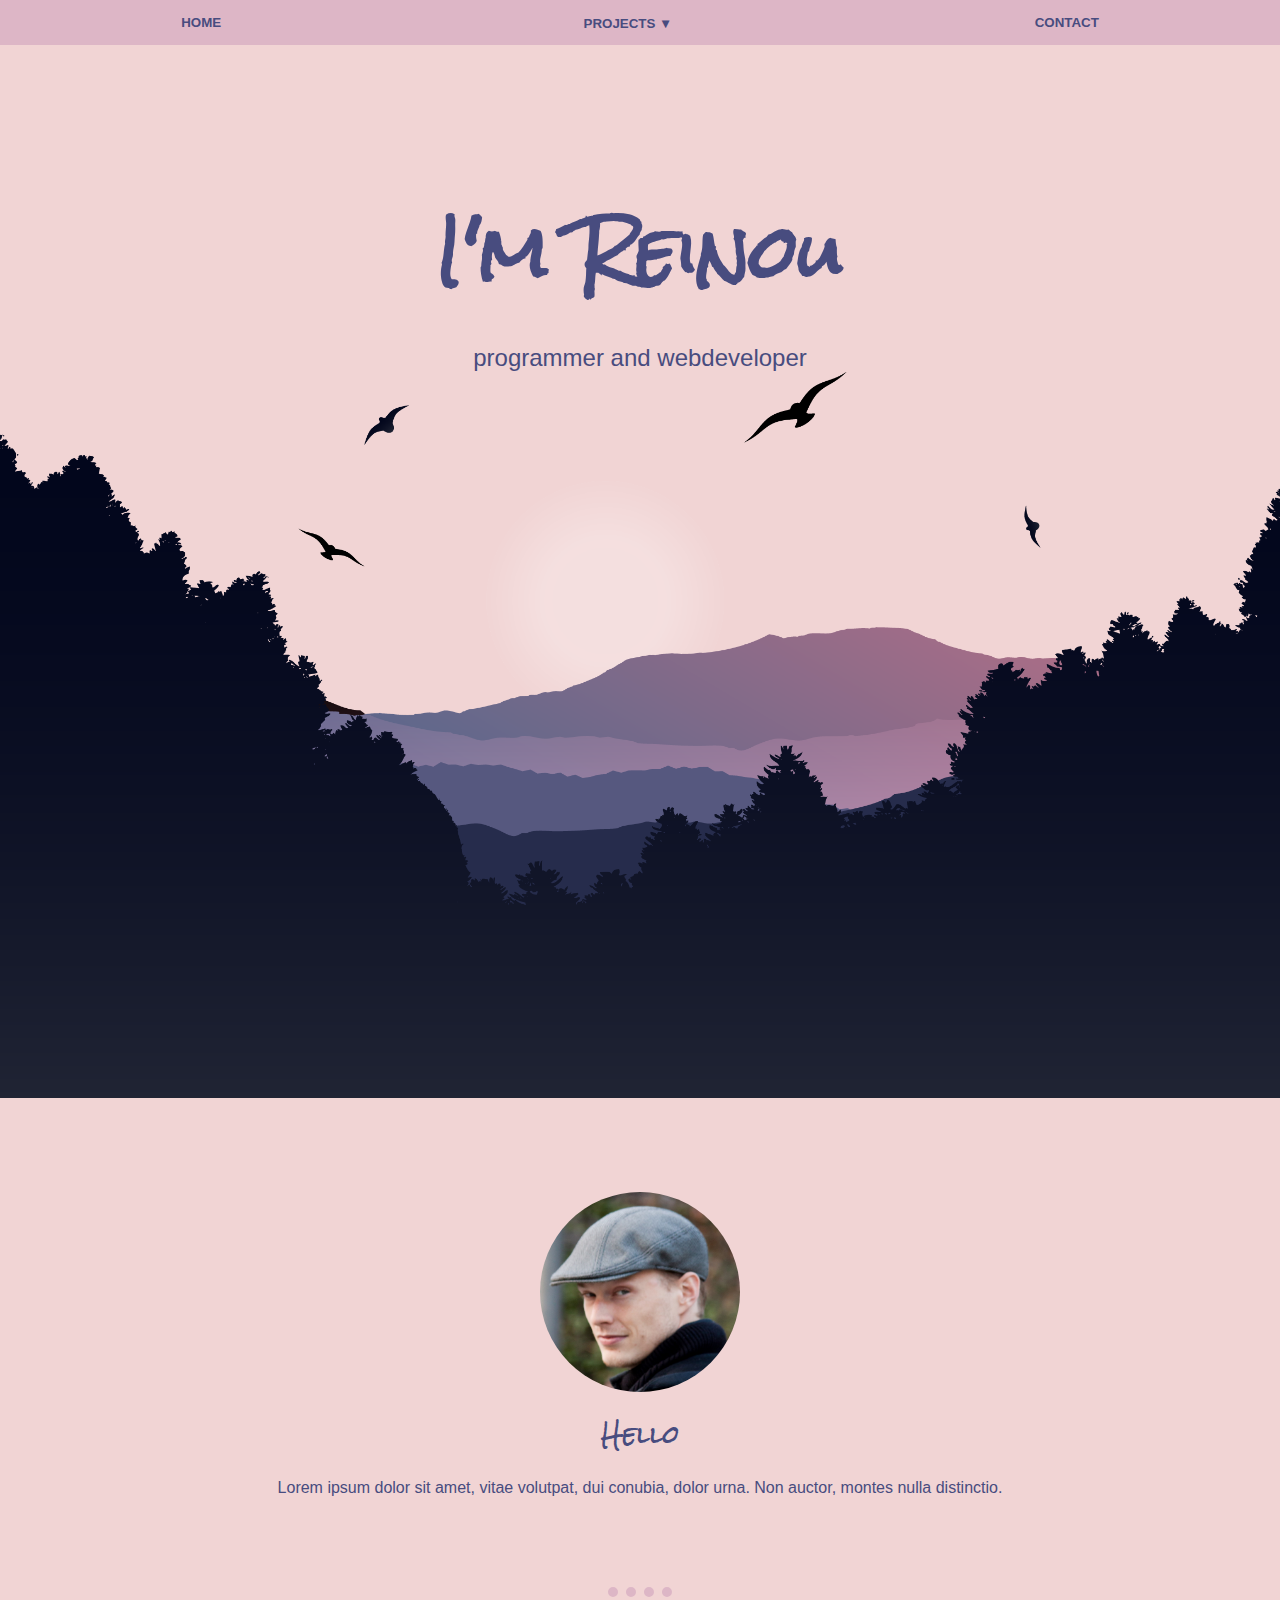
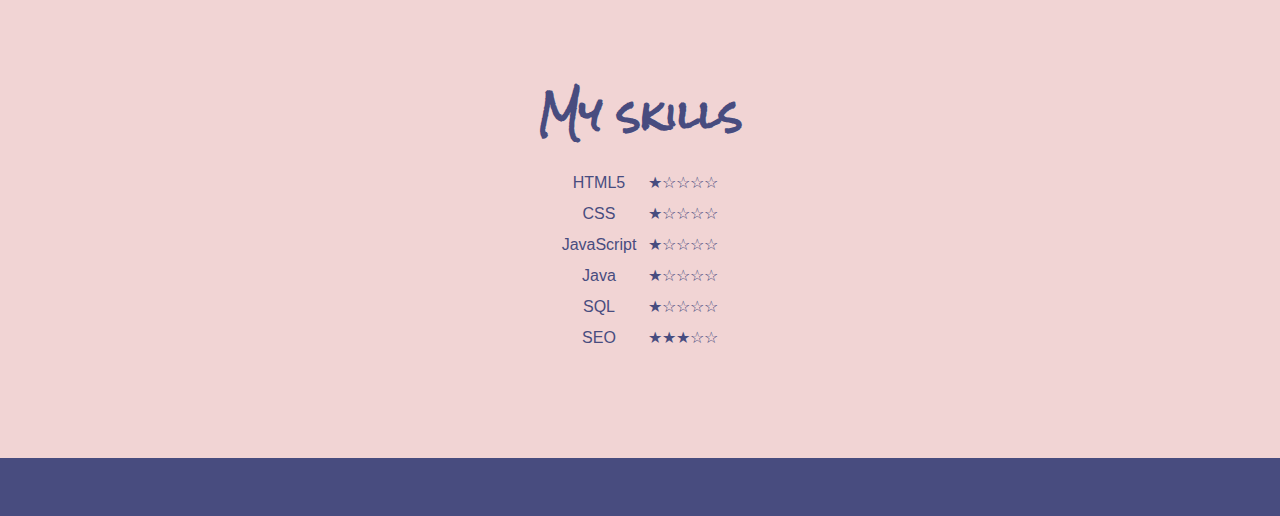
<file: index.html>
<!DOCTYPE html>
<html lang="en" dir="ltr">

  <head>
    <meta charset="utf-8">
    <title>Reinou van Veen</title>
    <link rel="stylesheet" href="styles.css">
    <link rel="icon" type="image/png" href="images/favicon.ico"/>
    <link href="https://fonts.googleapis.com/css2?family=Rock+Salt&display=swap" rel="stylesheet">
  </head>

  <body>
    <nav>
      <div class="dropdown">
        <button><a href="index.html" class="link">HOME</a></button>
          <div class="projects">
            <button>PROJECTS &#9660;</button>
            <ul style="pointer-events: all;">
              <li><a target="_blank" href="https://github.com/Reinou1986" class="link">GitHub</a></li>
              <li><a href="JavaScript.html" class="link">JavaScript functions</a></li>
              <li><a href="#" class="link">#JavaScript30</a></li>
              <li><a href="#" class="link">Dolor sit amet</a></li>
            </ul>
          </div>
        <button><a href="contact.html" class="contact">CONTACT</a></button>
      </div>
    </nav>

    <div class="top-Container">
      <h1>I'm Reinou</h1>
      <h2>programmer and webdeveloper</h2>
      <img src="images/mountain.png" alt="mountain-img" style="width: 100%;">
    </div>
    <div class="middle-Container">
      <a href="https://www.linkedin.com/in/reinou-van-veen-ab609630/" target="_blank"><img class="profileImg" alt="" src="images/10373018_850190521666700_1630243613571134899_o_850190521666700.jpg"></a>
      <h2 style="font-family: 'Rock Salt', cursive; ">Hello</h2>
      <p style="padding-bottom: 30px;">Lorem ipsum dolor sit amet, vitae volutpat, dui conubia, dolor urna. Non auctor, montes nulla distinctio.</p>
      <hr class="hr1">
      <h1 style="text-align: center;margin-top: 0px; padding-top: 30px; font-size: 40px;">My skills</h2>
      <table cellspacing="10" align= "center">
        <tbody>
          <tr>
            <td>HTML5</td>
            <td>&#9733;&#9734;&#9734;&#9734;&#9734;</td>
          </tr>
          <tr>
            <td>CSS</td>
            <td>&#9733;&#9734;&#9734;&#9734;&#9734;</td>
          </tr>
          <tr>
            <td>JavaScript</td>
            <td>&#9733;&#9734;&#9734;&#9734;&#9734;</td>
          </tr>
          <tr>
            <td>Java</td>
            <td>&#9733;&#9734;&#9734;&#9734;&#9734;</td>
          </tr>
          <tr>
            <td>SQL</td>
            <td>&#9733;&#9734;&#9734;&#9734;&#9734;</td>
          </tr>
          <tr>
            <td>SEO</td>
            <td>&#9733;&#9733;&#9733;&#9734;&#9734;</td>
          </tr>
        </tbody>
      </table>
    </div>

    <div class="bottom-Container">
      <p style="margin: 0;">© 2021 Reinou van Veen.</p>
    </div>

  </body>
</html>
</file>
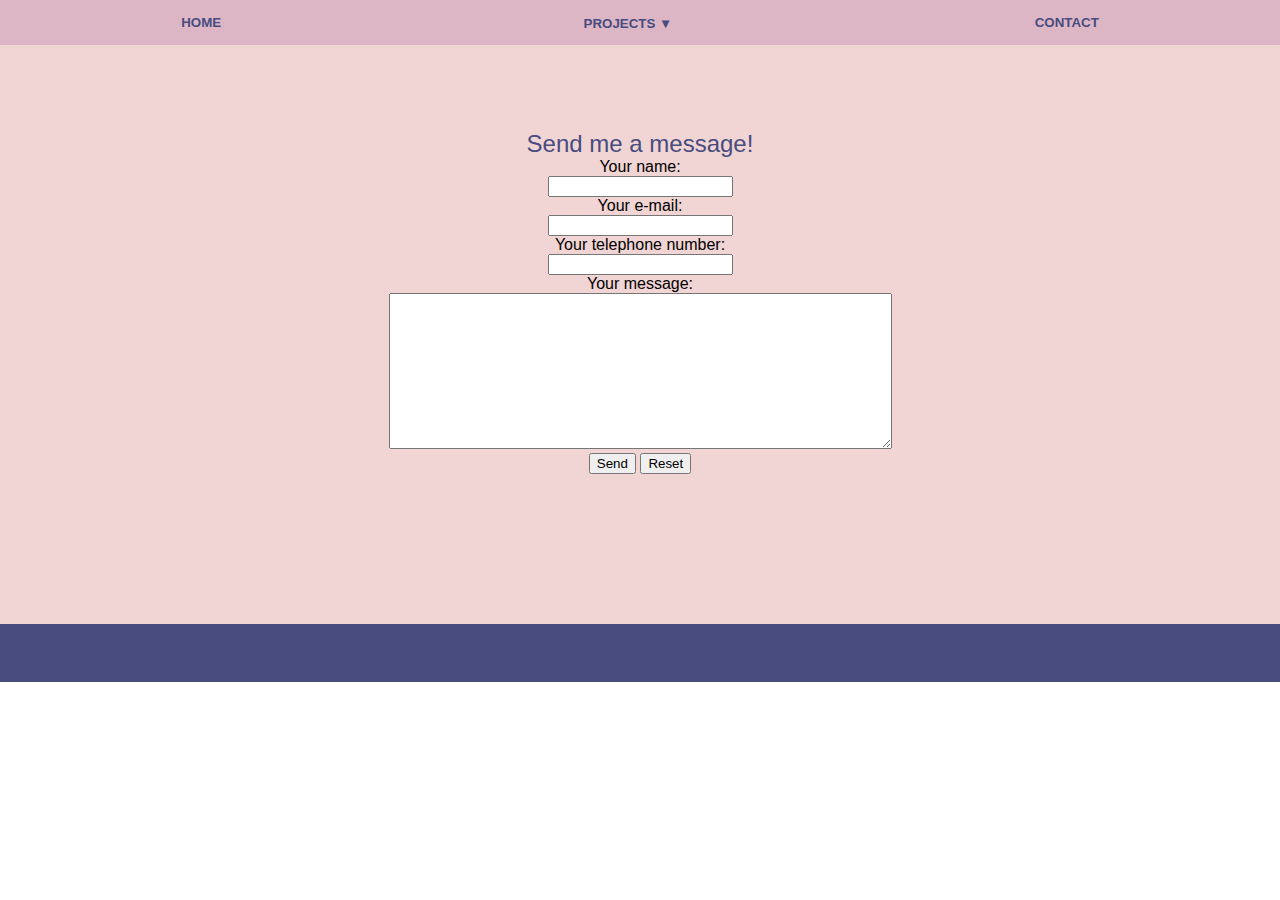
<file: contact.html>
<!DOCTYPE html>
<html lang="en" dir="ltr">

  <head>
    <meta charset="utf-8">
    <title>Contact me</title>
    <link rel="stylesheet" href="styles.css">
    <link rel="icon" type="image/png" href="images/favicon.ico"/>
  </head>

  <body>

    <nav>
      <div class="dropdown">
        <button><a href="index.html" class="link">HOME</a></button>
          <div class="projects">
            <button>PROJECTS &#9660;</button>
            <ul>
              <li><a target="_blank" href="https://github.com/Reinou1986" class="link">GitHub</a></li>
              <li><a href="#" class="link">JavaScript functions</a></li>
              <li><a href="#" class="link">#JavaScript30</a></li>
              <li><a href="#" class="link">Dolor sit amet</a></li>
            </ul>
          </div>
        <button><a href="contact.html" class="contact">CONTACT</a></button>
      </div>
    </nav>
    
    <div class="top-Container">
      <h2>Send me a message!</h2>
      <form enctype="plain/text" action="mailto:reinou.v.veen@gmail.com" method="post" style="padding-bottom: 150px;">
        <label>Your name:</label>
        <br>
        <input type="text" name="yourName" value="">
        <br>
        <label>Your e-mail:</label>
        <br>
        <input type="text" name="yourEmail" value="">
        <br>
        <label>Your telephone number:</label>
        <br>
        <input type="text" name="phoneNumber" value="">
        <br>
        <label>Your message:</label>
        <br>
        <textarea name="yourMessage" rows="10" cols="60"></textarea>
        <br>
        <input type="submit" name="" value="Send">
        <input type="reset" name="" value="Reset">
      </form>
    </div>

    <div class="bottom-Container">
      <p style="margin: 0;">© 2021 Reinou van Veen.</p>
    </div>

  </body>
</html>
</file>
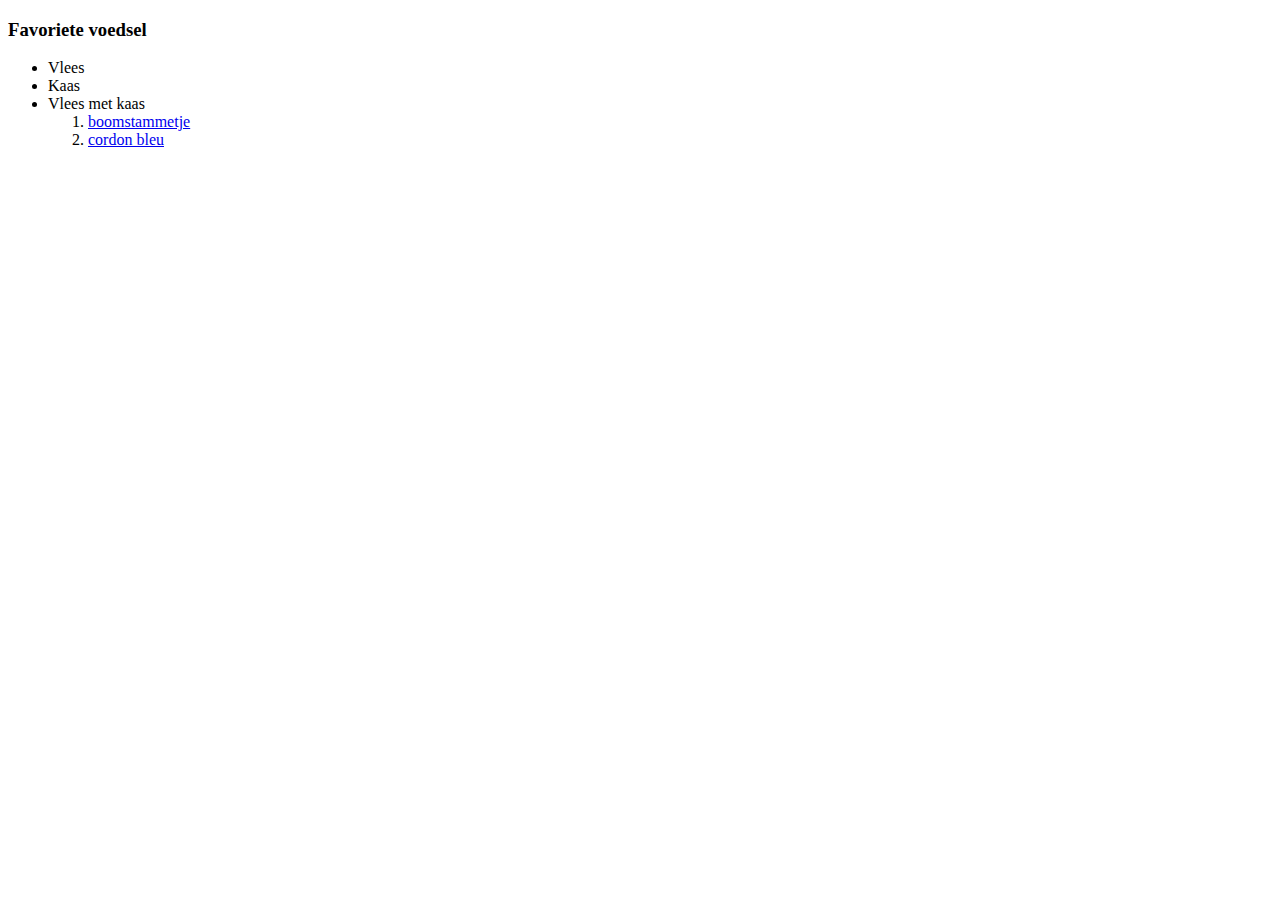
<file: Favoriete voedsel.html>
<!DOCTYPE html>
<html lang="en" dir="ltr">

<head>
  <meta charset="utf-8">
  <title>Favoriete voedsel</title>
</head>

<body>
  <h3>Favoriete voedsel</h3>
  <ul>
    <li>Vlees</li>
    <li>Kaas</li>
    <li>Vlees met kaas</li>
    <ol>
      <li><a href="https://brendakookt.nl/2017/03/15/boomstammetje/">boomstammetje</a></li>
      <li><a href="https://en.wikipedia.org/wiki/Cordon_bleu_(dish)">cordon bleu</a></li>
    </ol>
  </ul>
</body>

</html>
</file>
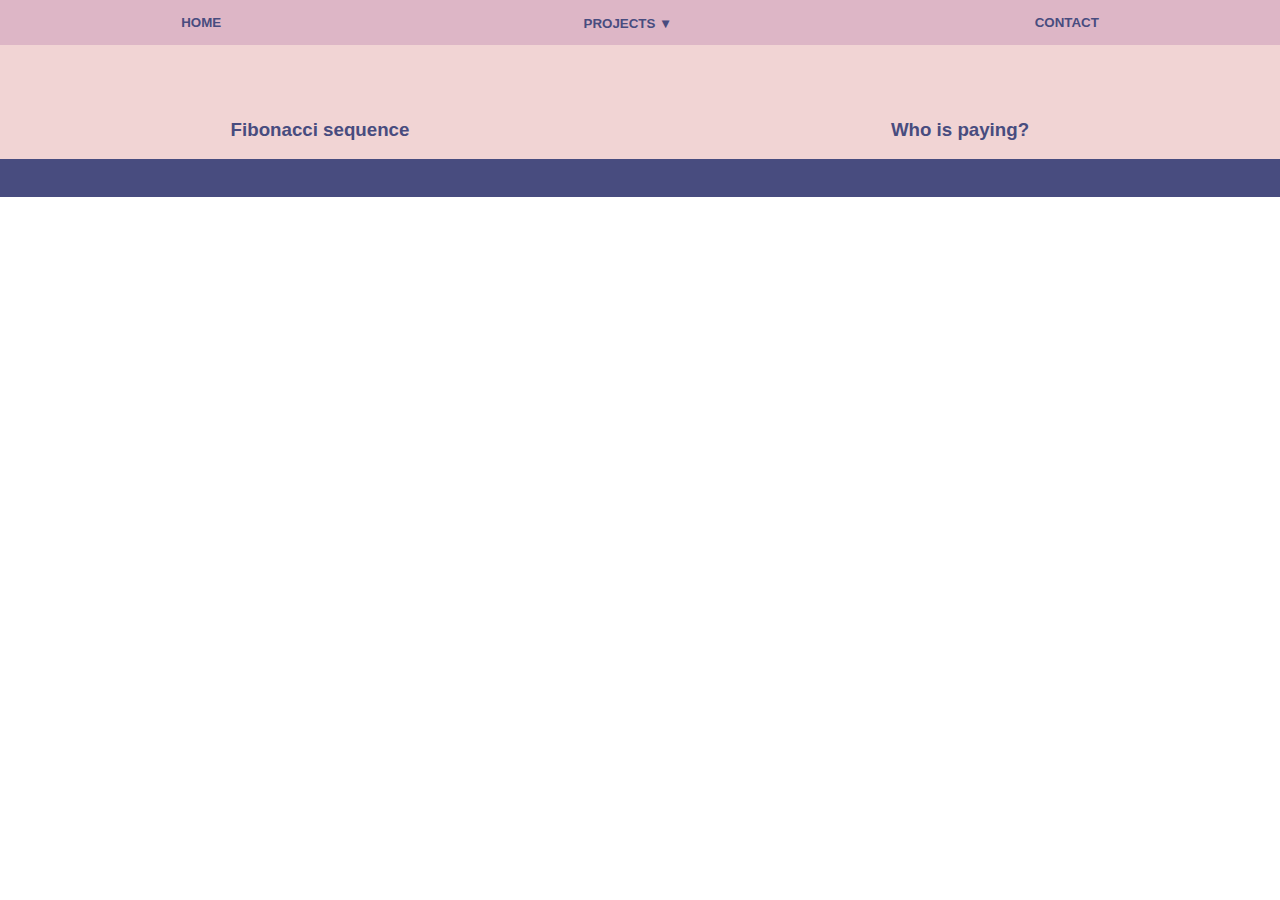
<file: JavaScript.html>
<!DOCTYPE html>
<html lang="en" dir="ltr">

  <head>
    <meta charset="utf-8">
    <title>Reinou van Veen</title>
    <link rel="stylesheet" href="styles.css">
    <link rel="icon" type="image/png" href="images/favicon.ico"/>
    <link href="https://fonts.googleapis.com/css2?family=Rock+Salt&display=swap" rel="stylesheet">
  </head>

  <body>
    <nav>
      <div class="dropdown">
        <button><a href="index.html" class="link">HOME</a></button>
          <div class="projects">
            <button>PROJECTS &#9660;</button>
            <ul style="pointer-events: all;">
              <li><a target="_blank" href="https://github.com/Reinou1986" class="link">GitHub</a></li>
              <li><a href="JavaScript.html" class="link">JavaScript functions</a></li>
              <li><a href="#" class="link">#JavaScript30</a></li>
              <li><a href="#" class="link">Dolor sit amet</a></li>
            </ul>
          </div>
        <button><a href="contact.html" class="contact">CONTACT</a></button>
      </div>
    </nav>

    <div class="column">
      <h3>Fibonacci sequence</h3>
    </div>
    <div class="column">
      <h3>Who is paying?</h3>
    </div>

    <div class="bottom-Container">
      <p style="margin: 0;">© 2021 Reinou van Veen.</p>
    </div>

  </body>
</html>
</file>
<file: styles.css>
body{
  margin: 0;
  font-family:  verdana, sans-serif;
}
.top-Container{
  background-color: #f1d4d4;
  text-align: center;
  padding-top: 120px;
}
.middle-Container{
  background-color: #f1d4d4;
  text-align: center;
  padding-bottom: 100px;
  padding-top: 50px;
}
.bottom-Container{
  background-color: #484c7f;
  padding-top: 20px;
  padding-bottom: 20px;
  text-align: center;
  color: #f1d4d4;
}
h1{
  font-size: 70px;
  color: #484c7f;
  font-family: 'Rock Salt', cursive;
  margin-top:20;
  margin-bottom: 0;
}
h2{
  margin: 0;
  font-size: 1.5rem;
  color: #484c7f;
  font-weight: normal;
  padding-top: 10px;
}
p{
  color: #484c7f;
}
td{
  color: #484c7f;
}
.dropdown{
  height: 5vh;
  background: #ddb6c6;
  display: flex;
  justify-content: space-around;
  align-items: center;
  width: 100%;
  margin: auto;
  position: fixed;
}
.projects{
  position: relative;
}
.projects ul{
  background: #e5d8eb;
  padding: 0;
  position: absolute;
  width: 200px;
  height: 200px;
  display: flex;
  justify-content: space-around;
  flex-direction: column;
  list-style: none;
  text-decoration: none;
  border-radius: 30px;
  opacity: 0;
  pointer-events: all;
  transform: translateY(-10px);
  transition: all 0.4s ease;
}
.projects li,
.contact li{
  width: 100%;
  height: 100%;
  display: flex;
  justify-content: center;
  align-items: center;
  text-decoration: none;
}
.projects li:hover{
  background-color: #ac8daf;
  border-radius: 50px;
}
.dropdown button,
.link,
.contact {
  background: none;
  border: none;
  text-decoration: none;
  cursor: pointer;
  color: #484c7f;
  font-weight: 900;
}
.dropdown button:hover,
.home:hover,
.contact:hover,
.link:hover {
  color: #fff5f5;
}
.projects button:focus + ul{
  opacity: 1;
  pointer-events: all;
  transform: translateY(0px);
}
.profileImg{
  filter: none;
  border-radius: 70%;
  height: 200px;
  width: 200px;
  margin-top: 40px;
}
.profileImg:hover{
  filter: grayscale(100%);
}
.hr1{
  border-top: 10px dotted;
  border-bottom: none;
  border-left: none;
  border-right: none;
  width: 5%;
  color: #ddb6c6;
  margin: 60px auto 40px auto;
}
.column {
  float: left;
  width: 50%;
  padding-top: 100px;
  background-color: #f1d4d4;
  text-align: center;
  color: #484c7f;
}
</file>
